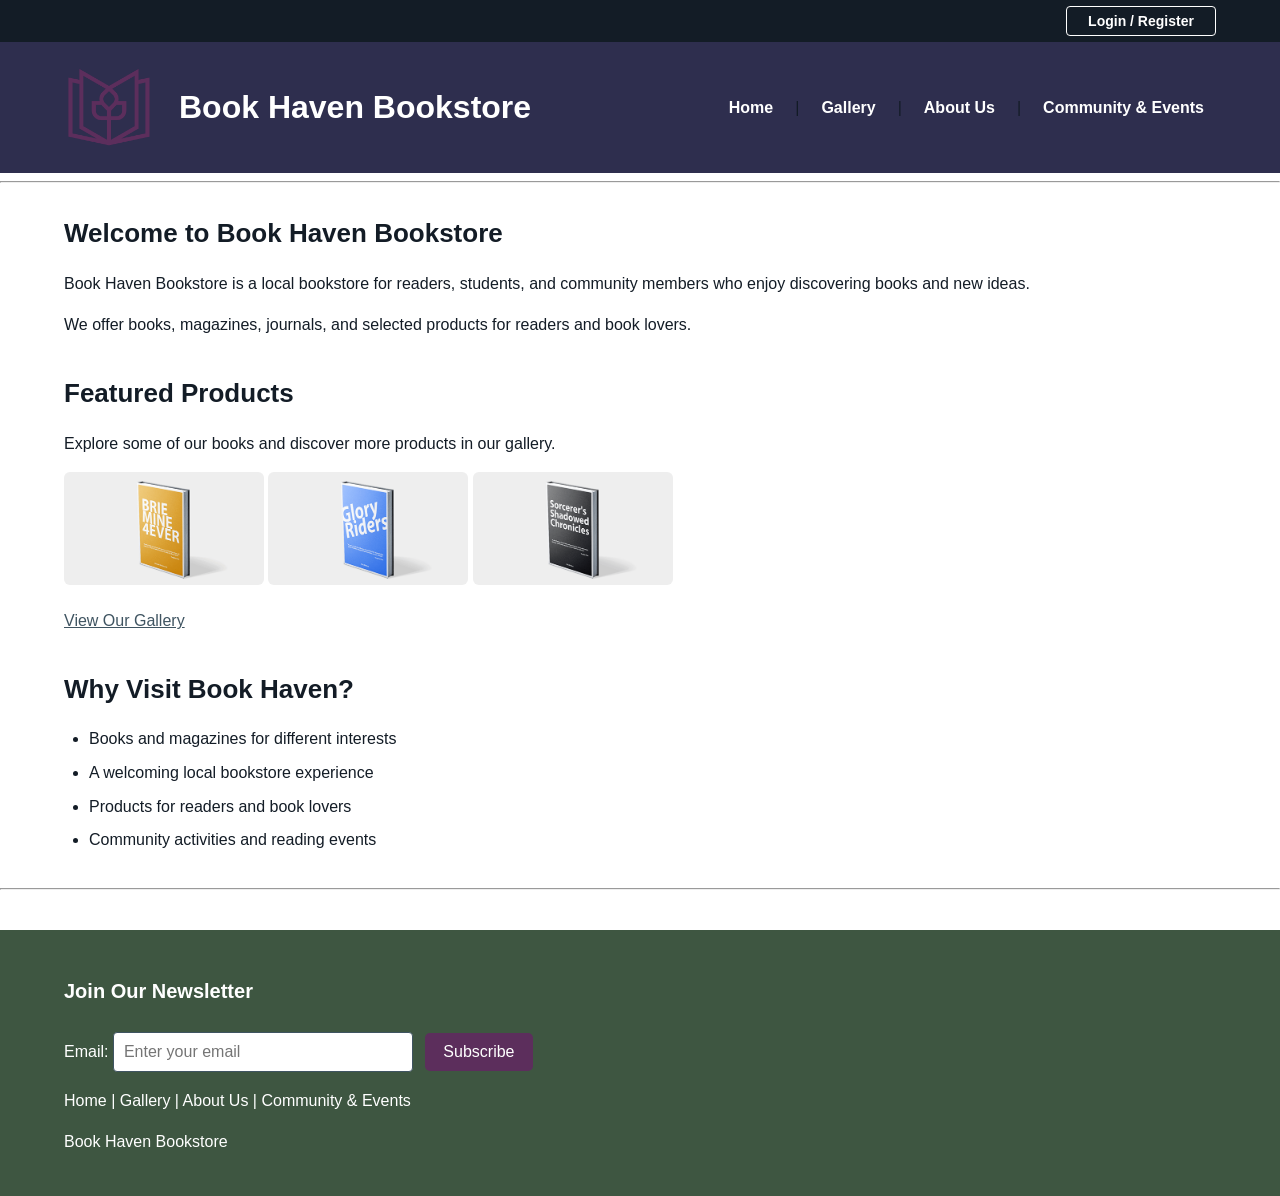
<file: index.html>
<!DOCTYPE html>
<html lang="en">

<head>
    <meta charset="UTF-8">
    <meta name="viewport" content="width=device-width, initial-scale=1.0">
    <link rel="stylesheet" href="styles.css">
    <title>Book Haven Bookstore - Home</title>
</head>

<body>

    <div class="customer-status-bar">

        <button type="button"
                id="customerStatusButton"
                class="customer-status-button">
            Login / Register
        </button>

    </div>

    <header>
        <img src="images/logo.png"
             alt="Book Haven Bookstore logo"
             width="100">

        <h1>Book Haven Bookstore</h1>

        <nav aria-label="Main navigation">
            <a href="index.html">Home</a> |
            <a href="gallery.html">Gallery</a> |
            <a href="about.html">About Us</a> |
            <a href="community.html">Community & Events</a>
        </nav>
    </header>

    <hr>

    <main>

        <section>
            <h2>Welcome to Book Haven Bookstore</h2>

            <p>
                Book Haven Bookstore is a local bookstore for readers,
                students, and community members who enjoy discovering
                books and new ideas.
            </p>

            <p>
                We offer books, magazines, journals, and selected
                products for readers and book lovers.
            </p>
        </section>

        <section>
            <h2>Featured Products</h2>

            <p>
                Explore some of our books and discover more products
                in our gallery.
            </p>

            <img src="images/Client3_Book1.png"
                 alt="Brie Mine 4Ever book"
                 width="200">

            <img src="images/Client3_Book2.png"
                 alt="Glory Riders book"
                 width="200">

            <img src="images/Client3_Book3.png"
                 alt="Sorcerer's Shadowed Chronicles book"
                 width="200">

            <p>
                <a href="gallery.html">View Our Gallery</a>
            </p>
        </section>

        <section>
            <h2>Why Visit Book Haven?</h2>

            <ul>
                <li>Books and magazines for different interests</li>
                <li>A welcoming local bookstore experience</li>
                <li>Products for readers and book lovers</li>
                <li>Community activities and reading events</li>
            </ul>
        </section>

    </main>

    <hr>

    <footer>

        <h3>Join Our Newsletter</h3>

        <form aria-label="Newsletter subscription">

            <label for="homeEmail">
                Email:
            </label>

            <input type="email"
                   id="homeEmail"
                   name="homeEmail"
                   placeholder="Enter your email">

            <button type="button"
                    id="subscribeButton">
                Subscribe
            </button>

        </form>

        <p>
            <a href="index.html">Home</a> |
            <a href="gallery.html">Gallery</a> |
            <a href="about.html">About Us</a> |
            <a href="community.html">Community & Events</a>
        </p>

        <p>Book Haven Bookstore</p>

    </footer>

    <script src="script.js"></script>

</body>

</html>
</file>
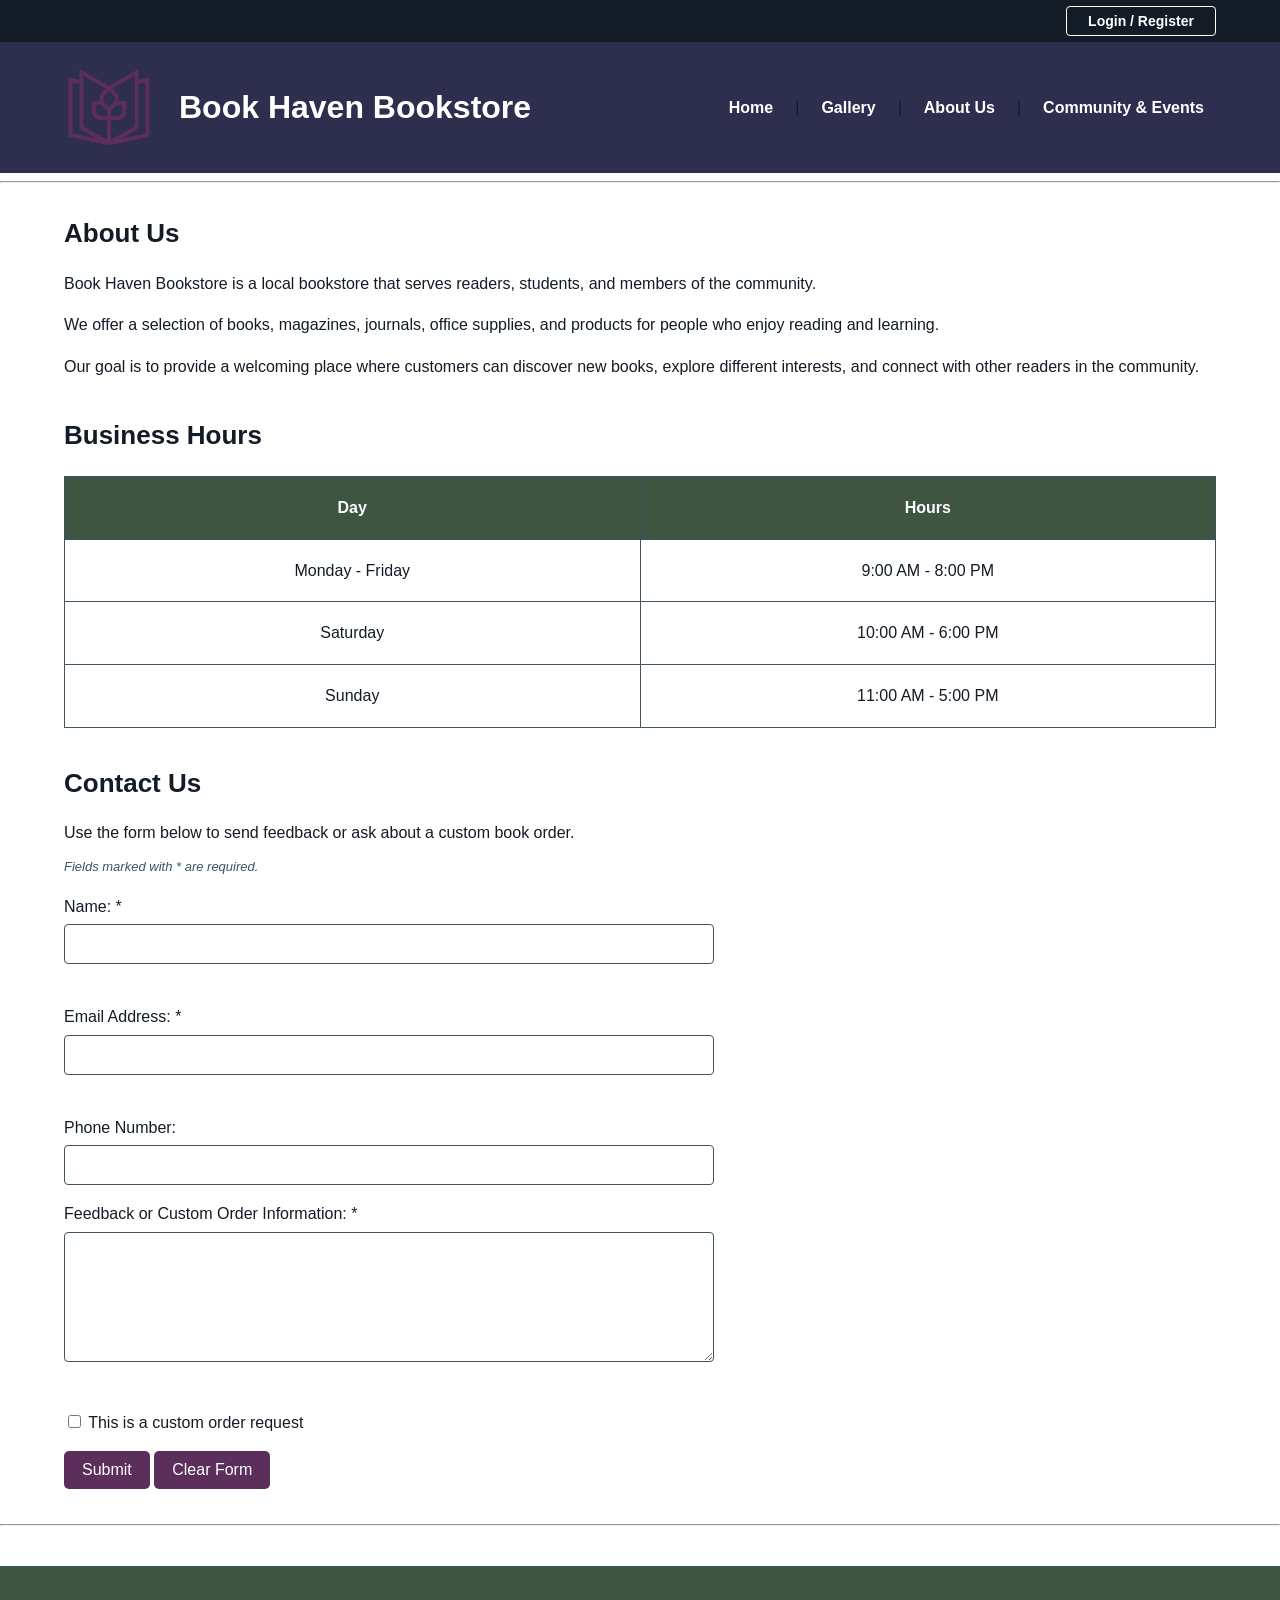
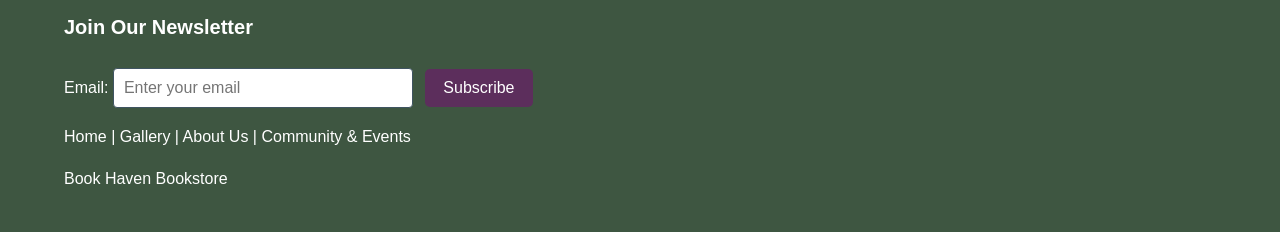
<file: about.html>
<!DOCTYPE html>
<html lang="en">

<head>
    <meta charset="UTF-8">
    <meta name="viewport" content="width=device-width, initial-scale=1.0">
    <link rel="stylesheet" href="styles.css">
    <title>Book Haven Bookstore - About Us</title>
</head>

<body>

    <div class="customer-status-bar">

        <button type="button"
                id="customerStatusButton"
                class="customer-status-button">
            Login / Register
        </button>

    </div>

    <header>
        <img src="images/logo.png"
             alt="Book Haven Bookstore logo"
             width="100">

        <h1>Book Haven Bookstore</h1>

        <nav aria-label="Main navigation">
            <a href="index.html">Home</a> |
            <a href="gallery.html">Gallery</a> |
            <a href="about.html">About Us</a> |
            <a href="community.html">Community & Events</a>
        </nav>
    </header>

    <hr>

    <main>

        <section>
            <h2>About Us</h2>

            <p>
                Book Haven Bookstore is a local bookstore that serves
                readers, students, and members of the community.
            </p>

            <p>
                We offer a selection of books, magazines, journals,
                office supplies, and products for people who enjoy
                reading and learning.
            </p>

            <p>
                Our goal is to provide a welcoming place where customers
                can discover new books, explore different interests,
                and connect with other readers in the community.
            </p>
        </section>

        <section>
            <h2>Business Hours</h2>

            <table border="1"
                   aria-label="Book Haven business hours">

                <tr>
                    <th>Day</th>
                    <th>Hours</th>
                </tr>

                <tr>
                    <td>Monday - Friday</td>
                    <td>9:00 AM - 8:00 PM</td>
                </tr>

                <tr>
                    <td>Saturday</td>
                    <td>10:00 AM - 6:00 PM</td>
                </tr>

                <tr>
                    <td>Sunday</td>
                    <td>11:00 AM - 5:00 PM</td>
                </tr>

            </table>
        </section>

        <section>
            <h2>Contact Us</h2>

            <p>
                Use the form below to send feedback or ask about
                a custom book order.
            </p>

            <p class="required-note">
                Fields marked with * are required.
            </p>

            <form id="contactForm"
                  aria-label="Contact form"
                  novalidate>

                <p>
                    <label for="name">
                        Name: *
                    </label>
                    <br>

                    <input type="text"
                           id="name"
                           name="name"
                           required
                           aria-describedby="nameError">

                    <span id="nameError"
                          class="error-message"
                          aria-live="polite">
                    </span>
                </p>

                <p>
                    <label for="email">
                        Email Address: *
                    </label>
                    <br>

                    <input type="email"
                           id="email"
                           name="email"
                           required
                           aria-describedby="emailError">

                    <span id="emailError"
                          class="error-message"
                          aria-live="polite">
                    </span>
                </p>

                <p>
                    <label for="phone">
                        Phone Number:
                    </label>
                    <br>

                    <input type="tel"
                           id="phone"
                           name="phone">
                </p>

                <p>
                    <label for="message">
                        Feedback or Custom Order Information: *
                    </label>
                    <br>

                    <textarea id="message"
                              name="message"
                              rows="6"
                              cols="40"
                              required
                              aria-describedby="messageError"></textarea>

                    <span id="messageError"
                          class="error-message"
                          aria-live="polite">
                    </span>
                </p>

                <p>
                    <input type="checkbox"
                           id="customOrder"
                           name="customOrder">

                    <label for="customOrder">
                        This is a custom order request
                    </label>
                </p>

                <button type="submit">
                    Submit
                </button>

                <button type="reset">
                    Clear Form
                </button>

            </form>

        </section>

    </main>

    <hr>

    <footer>

        <h3>Join Our Newsletter</h3>

        <form aria-label="Newsletter subscription">

            <label for="aboutEmail">
                Email:
            </label>

            <input type="email"
                   id="aboutEmail"
                   name="aboutEmail"
                   placeholder="Enter your email">

            <button type="button"
                    id="subscribeButton">
                Subscribe
            </button>

        </form>

        <p>
            <a href="index.html">Home</a> |
            <a href="gallery.html">Gallery</a> |
            <a href="about.html">About Us</a> |
            <a href="community.html">Community & Events</a>
        </p>

        <p>Book Haven Bookstore</p>

    </footer>

    <script src="script.js"></script>

</body>

</html>
</file>
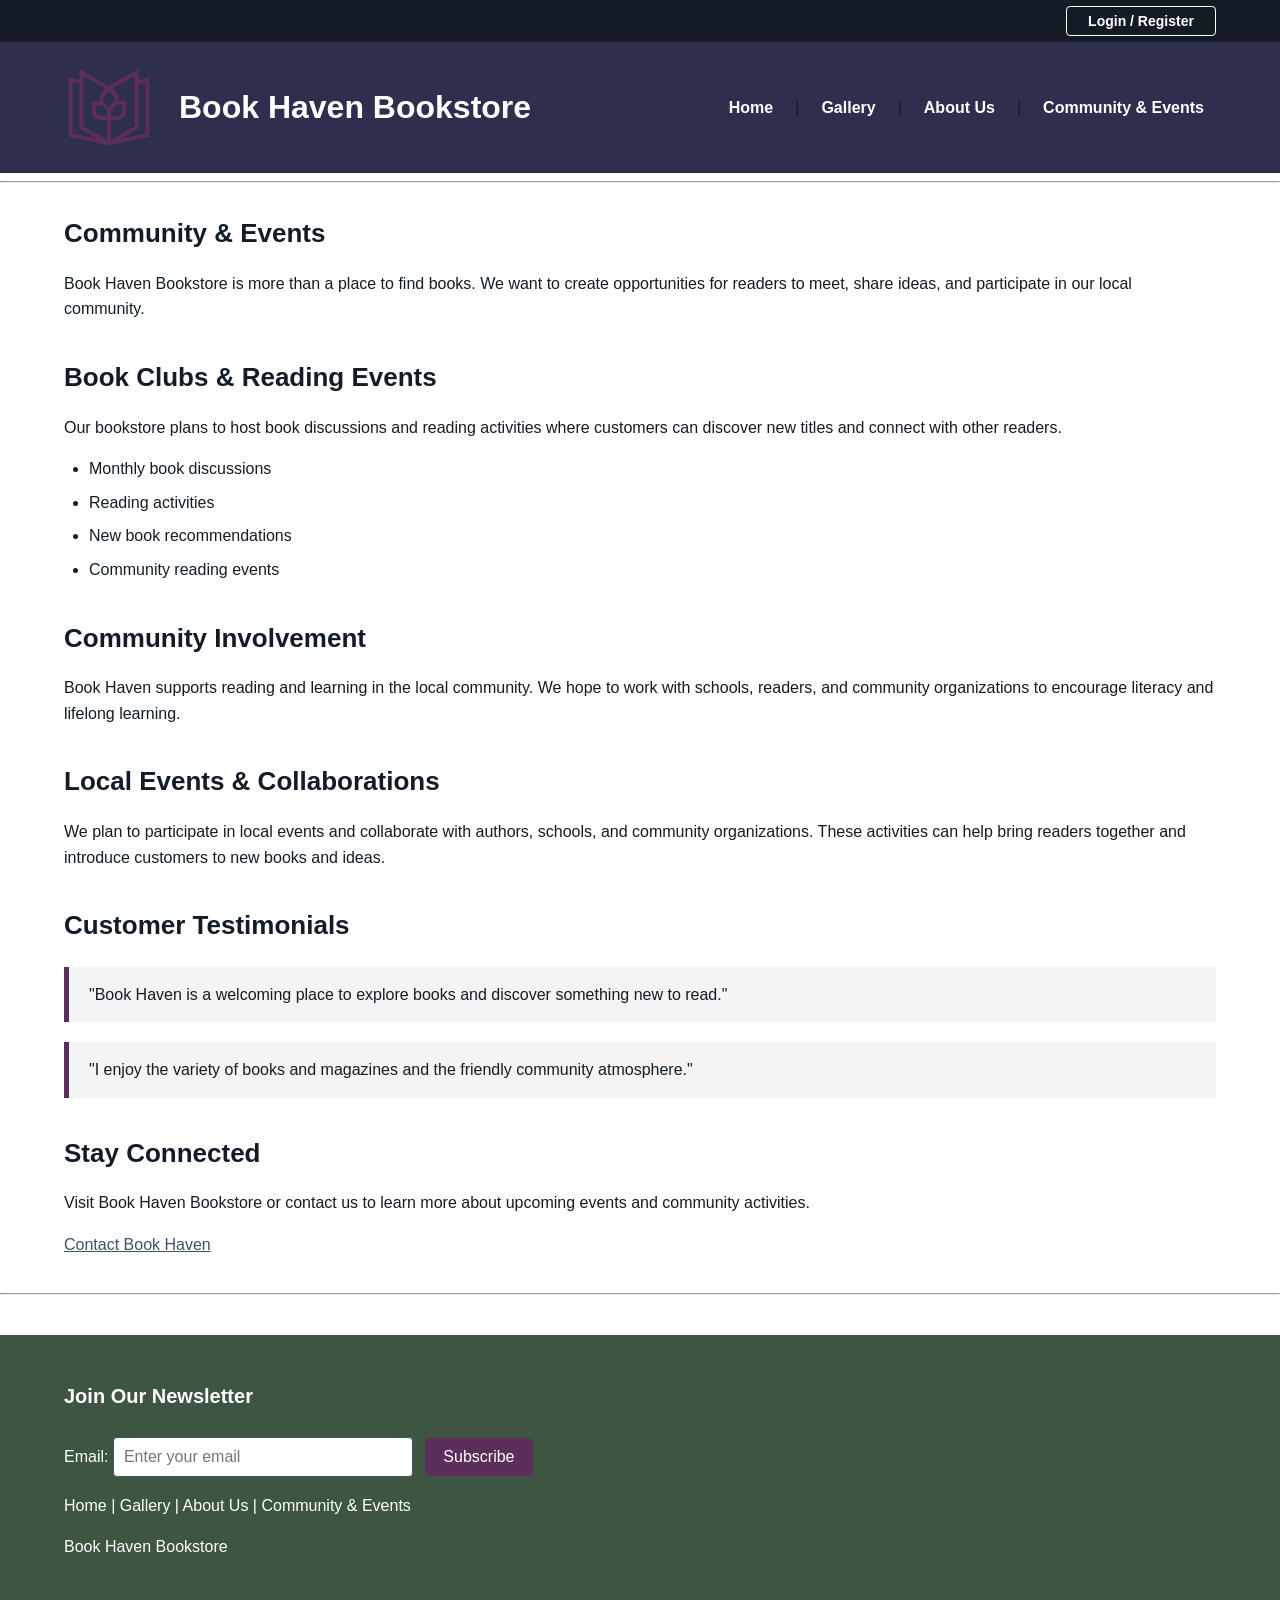
<file: community.html>
<!DOCTYPE html>
<html lang="en">

<head>
    <meta charset="UTF-8">
    <meta name="viewport" content="width=device-width, initial-scale=1.0">
    <link rel="stylesheet" href="styles.css">
    <title>Book Haven Bookstore - Community & Events</title>
</head>

<body>

    <div class="customer-status-bar">

        <button type="button"
                id="customerStatusButton"
                class="customer-status-button">
            Login / Register
        </button>

    </div>

    <header>
        <img src="images/logo.png"
             alt="Book Haven Bookstore logo"
             width="100">

        <h1>Book Haven Bookstore</h1>

        <nav aria-label="Main navigation">
            <a href="index.html">Home</a> |
            <a href="gallery.html">Gallery</a> |
            <a href="about.html">About Us</a> |
            <a href="community.html">Community & Events</a>
        </nav>
    </header>

    <hr>

    <main>

        <section>
            <h2>Community & Events</h2>

            <p>
                Book Haven Bookstore is more than a place to find books.
                We want to create opportunities for readers to meet,
                share ideas, and participate in our local community.
            </p>
        </section>

        <section>
            <h2>Book Clubs & Reading Events</h2>

            <p>
                Our bookstore plans to host book discussions and reading
                activities where customers can discover new titles and
                connect with other readers.
            </p>

            <ul>
                <li>Monthly book discussions</li>
                <li>Reading activities</li>
                <li>New book recommendations</li>
                <li>Community reading events</li>
            </ul>
        </section>

        <section>
            <h2>Community Involvement</h2>

            <p>
                Book Haven supports reading and learning in the local
                community. We hope to work with schools, readers, and
                community organizations to encourage literacy and
                lifelong learning.
            </p>
        </section>

        <section>
            <h2>Local Events & Collaborations</h2>

            <p>
                We plan to participate in local events and collaborate
                with authors, schools, and community organizations.
                These activities can help bring readers together and
                introduce customers to new books and ideas.
            </p>
        </section>

        <section>
            <h2>Customer Testimonials</h2>

            <blockquote>
                <p>
                    "Book Haven is a welcoming place to explore books
                    and discover something new to read."
                </p>
            </blockquote>

            <blockquote>
                <p>
                    "I enjoy the variety of books and magazines and the
                    friendly community atmosphere."
                </p>
            </blockquote>
        </section>

        <section>
            <h2>Stay Connected</h2>

            <p>
                Visit Book Haven Bookstore or contact us to learn more
                about upcoming events and community activities.
            </p>

            <p>
                <a href="about.html">Contact Book Haven</a>
            </p>
        </section>

    </main>

    <hr>

    <footer>

        <h3>Join Our Newsletter</h3>

        <form aria-label="Newsletter subscription">

            <label for="communityEmail">
                Email:
            </label>

            <input type="email"
                   id="communityEmail"
                   name="communityEmail"
                   placeholder="Enter your email">

            <button type="button"
                    id="subscribeButton">
                Subscribe
            </button>

        </form>

        <p>
            <a href="index.html">Home</a> |
            <a href="gallery.html">Gallery</a> |
            <a href="about.html">About Us</a> |
            <a href="community.html">Community & Events</a>
        </p>

        <p>Book Haven Bookstore</p>

    </footer>

    <script src="script.js"></script>

</body>

</html>
</file>
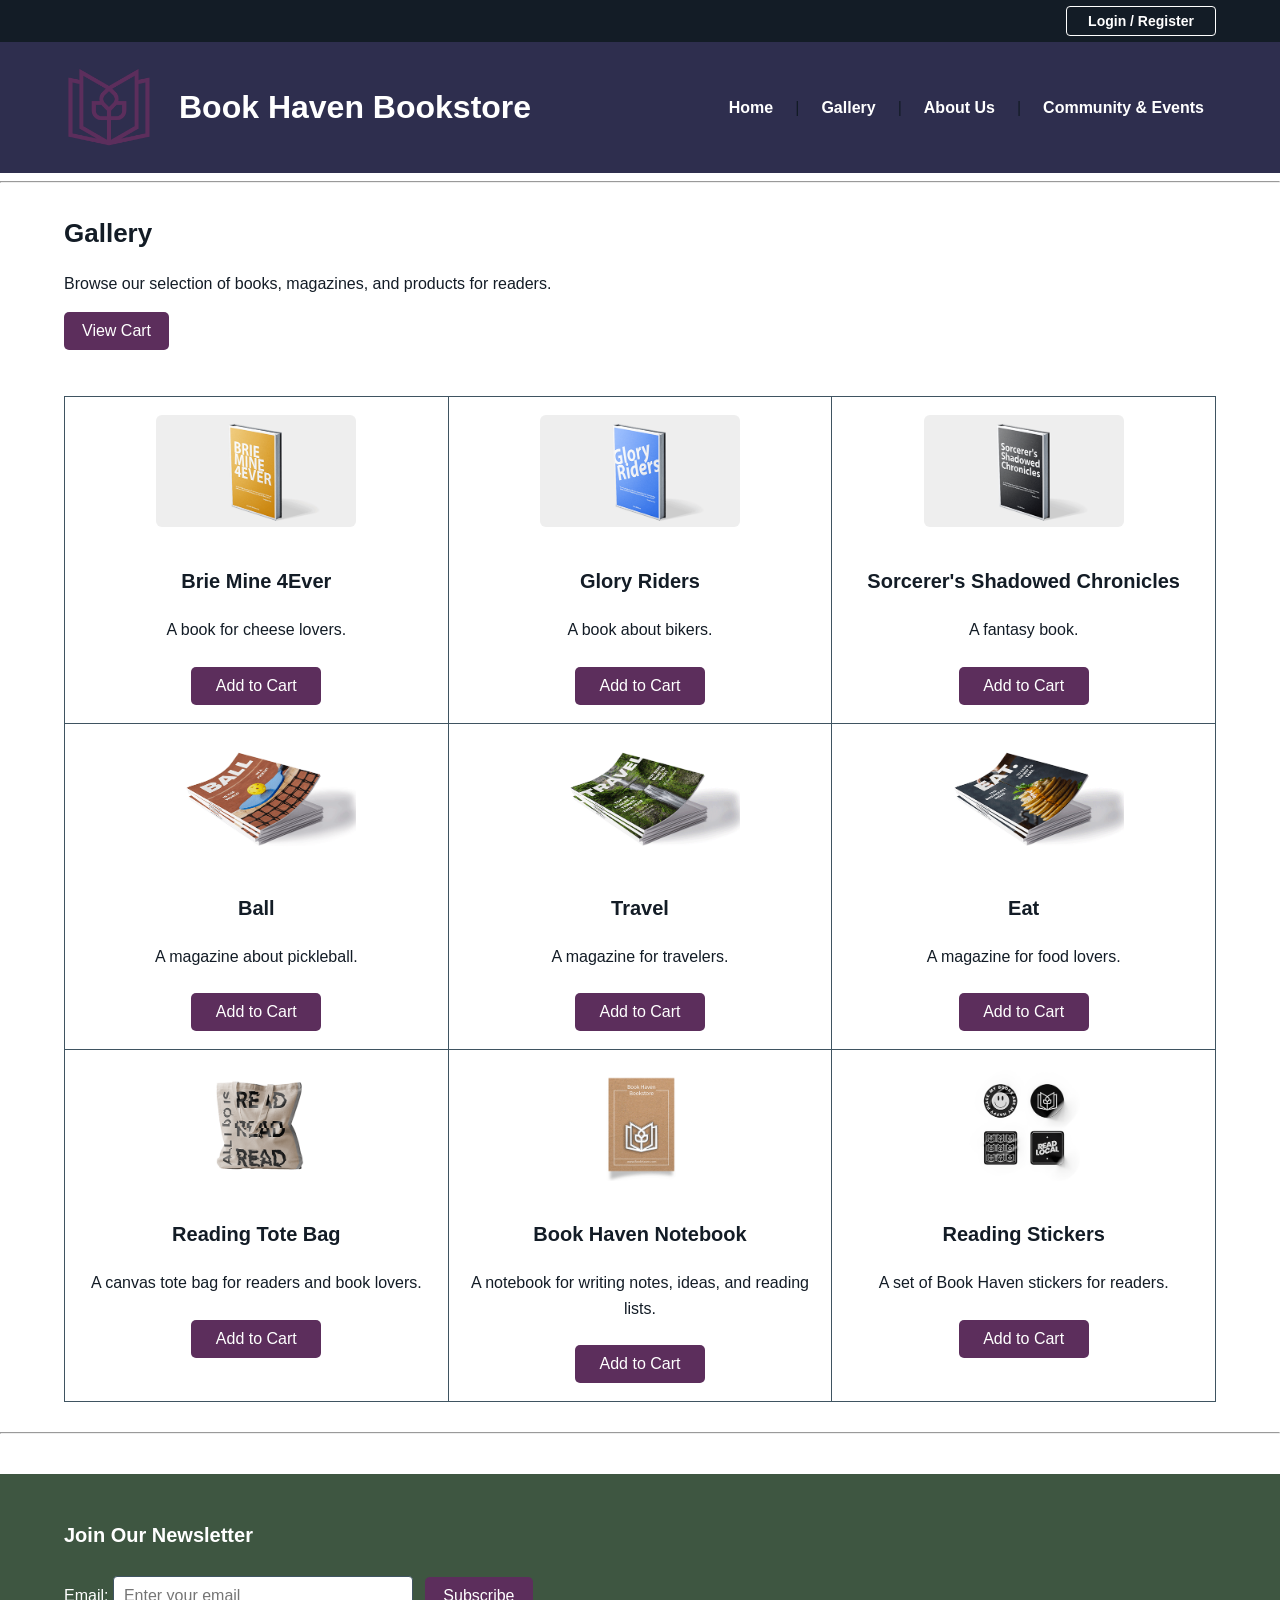
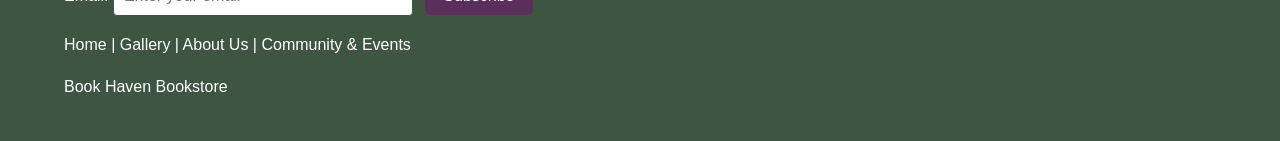
<file: gallery.html>
<!DOCTYPE html>
<html lang="en">

<head>
    <meta charset="UTF-8">
    <meta name="viewport" content="width=device-width, initial-scale=1.0">
    <link rel="stylesheet" href="styles.css">
    <title>Book Haven Bookstore - Gallery</title>
</head>

<body>

    <div class="customer-status-bar">

        <button type="button"
                id="customerStatusButton"
                class="customer-status-button">
            Login / Register
        </button>

    </div>

    <header>
        <img src="images/logo.png"
             alt="Book Haven Bookstore logo"
             width="100">

        <h1>Book Haven Bookstore</h1>

        <nav aria-label="Main navigation">
            <a href="index.html">Home</a> |
            <a href="gallery.html">Gallery</a> |
            <a href="about.html">About Us</a> |
            <a href="community.html">Community & Events</a>
        </nav>
    </header>

    <hr>

    <main>

        <h2>Gallery</h2>

        <p>
            Browse our selection of books, magazines,
            and products for readers.
        </p>

        <button type="button" id="viewCart">
            View Cart
        </button>

        <br><br>

        <table border="1"
               aria-label="Book Haven products">

            <tr>

                <td>
                    <img src="images/Client3_Book1.png"
                         alt="Brie Mine 4Ever book"
                         width="200">

                    <h3>Brie Mine 4Ever</h3>

                    <p>A book for cheese lovers.</p>

                    <button type="button"
                            class="addToCart"
                            data-item="Brie Mine 4Ever">
                        Add to Cart
                    </button>
                </td>

                <td>
                    <img src="images/Client3_Book2.png"
                         alt="Glory Riders book"
                         width="200">

                    <h3>Glory Riders</h3>

                    <p>A book about bikers.</p>

                    <button type="button"
                            class="addToCart"
                            data-item="Glory Riders">
                        Add to Cart
                    </button>
                </td>

                <td>
                    <img src="images/Client3_Book3.png"
                         alt="Sorcerer's Shadowed Chronicles book"
                         width="200">

                    <h3>Sorcerer's Shadowed Chronicles</h3>

                    <p>A fantasy book.</p>

                    <button type="button"
                            class="addToCart"
                            data-item="Sorcerer's Shadowed Chronicles">
                        Add to Cart
                    </button>
                </td>

            </tr>

            <tr>

                <td>
                    <img src="images/Client3_Magazine1.png"
                         alt="Ball magazine"
                         width="200">

                    <h3>Ball</h3>

                    <p>A magazine about pickleball.</p>

                    <button type="button"
                            class="addToCart"
                            data-item="Ball">
                        Add to Cart
                    </button>
                </td>

                <td>
                    <img src="images/Client3_Magazine2.png"
                         alt="Travel magazine"
                         width="200">

                    <h3>Travel</h3>

                    <p>A magazine for travelers.</p>

                    <button type="button"
                            class="addToCart"
                            data-item="Travel">
                        Add to Cart
                    </button>
                </td>

                <td>
                    <img src="images/Client3_Magazine3.png"
                         alt="Eat magazine"
                         width="200">

                    <h3>Eat</h3>

                    <p>A magazine for food lovers.</p>

                    <button type="button"
                            class="addToCart"
                            data-item="Eat">
                        Add to Cart
                    </button>
                </td>

            </tr>

            <tr>

                <td>
                    <img src="images/Client3_ToteBag.png"
                         alt="Book Haven tote bag"
                         width="200">

                    <h3>Reading Tote Bag</h3>

                    <p>
                        A canvas tote bag for readers
                        and book lovers.
                    </p>

                    <button type="button"
                            class="addToCart"
                            data-item="Reading Tote Bag">
                        Add to Cart
                    </button>
                </td>

                <td>
                    <img src="images/Client3_Notebook.png"
                         alt="Book Haven notebook"
                         width="200">

                    <h3>Book Haven Notebook</h3>

                    <p>
                        A notebook for writing notes,
                        ideas, and reading lists.
                    </p>

                    <button type="button"
                            class="addToCart"
                            data-item="Book Haven Notebook">
                        Add to Cart
                    </button>
                </td>

                <td>
                    <img src="images/Client3_Stickers.png"
                         alt="Book Haven stickers"
                         width="200">

                    <h3>Reading Stickers</h3>

                    <p>
                        A set of Book Haven stickers
                        for readers.
                    </p>

                    <button type="button"
                            class="addToCart"
                            data-item="Reading Stickers">
                        Add to Cart
                    </button>
                </td>

            </tr>

        </table>


        <!-- =========================
             Shopping Cart Modal
        ========================== -->

        <div id="cartModal"
             class="modal"
             role="dialog"
             aria-modal="true"
             aria-labelledby="cartModalTitle">

            <div class="modal-content">

                <button type="button"
                        id="closeCart"
                        class="close-modal"
                        aria-label="Close shopping cart">
                    &times;
                </button>

                <h2 id="cartModalTitle">
                    Shopping Cart
                </h2>

                <div id="cartItems">
                    <p>Your cart is empty.</p>
                </div>

                <div class="cart-actions">

                    <button type="button"
                            id="clearCart">
                        Clear Cart
                    </button>

                    <button type="button"
                            id="processOrder">
                        Process Order
                    </button>

                </div>

            </div>

        </div>


        <!-- =========================
             Customer Information Modal
        ========================== -->

        <div id="customerModal"
             class="modal"
             role="dialog"
             aria-modal="true"
             aria-labelledby="customerModalTitle">

            <div class="modal-content customer-modal-content">

                <button type="button"
                        id="closeCustomerModal"
                        class="close-modal"
                        aria-label="Close customer information">
                    &times;
                </button>

                <h2 id="customerModalTitle">
                    Customer Information
                </h2>

                <p>
                    Choose how you would like to continue.
                </p>


                <!-- Customer Options -->

                <div class="customer-options">

                    <button type="button"
                            id="showNewMember"
                            class="customer-option primary-option">
                        Create New Membership
                    </button>

                    <button type="button"
                            id="showExistingMember"
                            class="customer-option">
                        Existing Member
                    </button>

                    <button type="button"
                            id="showGuest"
                            class="customer-option guest-option">
                        Continue as Guest
                    </button>

                </div>


                <!-- =========================
                     New Member Form
                ========================== -->

                <div id="newMemberSection"
                     class="customer-section">

                    <h3>Create New Membership</h3>

                    <p>
                        Register with Book Haven to receive
                        your personal Member ID.
                    </p>

                    <p class="required-note">
                        Fields marked with * are required.
                    </p>

                    <form id="newMemberForm"
                          aria-label="New membership registration"
                          novalidate>

                        <p>
                            <label for="memberName">
                                Full Name: *
                            </label>

                            <input type="text"
                                   id="memberName"
                                   name="memberName"
                                   required
                                   aria-describedby="memberNameError">

                            <span id="memberNameError"
                                  class="error-message"
                                  aria-live="polite">
                            </span>
                        </p>

                        <p>
                            <label for="memberPhone">
                                Phone Number: *
                            </label>

                            <input type="tel"
                                   id="memberPhone"
                                   name="memberPhone"
                                   required
                                   aria-describedby="memberPhoneError">

                            <span id="memberPhoneError"
                                  class="error-message"
                                  aria-live="polite">
                            </span>
                        </p>

                        <p>
                            <label for="memberAddress">
                                Address: *
                            </label>

                            <textarea id="memberAddress"
                                      name="memberAddress"
                                      rows="3"
                                      required
                                      aria-describedby="memberAddressError"></textarea>

                            <span id="memberAddressError"
                                  class="error-message"
                                  aria-live="polite">
                            </span>
                        </p>

                        <p>
                            <label for="memberEmail">
                                Email Address: *
                            </label>

                            <input type="email"
                                   id="memberEmail"
                                   name="memberEmail"
                                   required
                                   aria-describedby="memberEmailError">

                            <span id="memberEmailError"
                                  class="error-message"
                                  aria-live="polite">
                            </span>
                        </p>

                        <button type="submit"
                                class="primary-action">
                            Register & Continue
                        </button>

                    </form>

                </div>


                <!-- =========================
                     Existing Member Form
                ========================== -->

                <div id="existingMemberSection"
                     class="customer-section">

                    <h3>Existing Member</h3>

                    <p>
                        Enter your Book Haven Member ID
                        to continue.
                    </p>

                    <form id="existingMemberForm"
                          aria-label="Existing member access"
                          novalidate>

                        <p>
                            <label for="existingMemberId">
                                Member ID: *
                            </label>

                            <input type="text"
                                   id="existingMemberId"
                                   name="existingMemberId"
                                   placeholder="Example: BH311"
                                   required
                                   aria-describedby="existingMemberError">

                            <span id="existingMemberError"
                                  class="error-message"
                                  aria-live="polite">
                            </span>
                        </p>

                        <button type="submit">
                            Continue
                        </button>

                    </form>

                </div>


                <!-- =========================
                     Guest Form
                ========================== -->

                <div id="guestSection"
                     class="customer-section guest-section">

                    <h3>Continue as Guest</h3>

                    <p class="guest-note">
                        You can continue without creating
                        a Book Haven membership.
                    </p>

                    <p class="required-note">
                        Fields marked with * are required.
                    </p>

                    <form id="guestForm"
                          aria-label="Guest information"
                          novalidate>

                        <p>
                            <label for="guestName">
                                Full Name: *
                            </label>

                            <input type="text"
                                   id="guestName"
                                   name="guestName"
                                   required
                                   aria-describedby="guestNameError">

                            <span id="guestNameError"
                                  class="error-message"
                                  aria-live="polite">
                            </span>
                        </p>

                        <p>
                            <label for="guestPhone">
                                Phone Number: *
                            </label>

                            <input type="tel"
                                   id="guestPhone"
                                   name="guestPhone"
                                   required
                                   aria-describedby="guestPhoneError">

                            <span id="guestPhoneError"
                                  class="error-message"
                                  aria-live="polite">
                            </span>
                        </p>

                        <p>
                            <label for="guestAddress">
                                Address: *
                            </label>

                            <textarea id="guestAddress"
                                      name="guestAddress"
                                      rows="3"
                                      required
                                      aria-describedby="guestAddressError"></textarea>

                            <span id="guestAddressError"
                                  class="error-message"
                                  aria-live="polite">
                            </span>
                        </p>

                        <button type="submit"
                                class="guest-action">
                            Continue as Guest
                        </button>

                    </form>

                </div>

            </div>

        </div>


        <!-- =========================
             Order Confirmation Modal
        ========================== -->

        <div id="confirmationModal"
             class="modal"
             role="dialog"
             aria-modal="true"
             aria-labelledby="confirmationModalTitle">

            <div class="modal-content confirmation-content">

                <button type="button"
                        id="closeConfirmationModal"
                        class="close-modal"
                        aria-label="Close order confirmation">
                    &times;
                </button>

                <h2 id="confirmationModalTitle">
                    Order Confirmed
                </h2>

                <p id="confirmationCustomerMessage">
                    Thank you for your order.
                </p>

                <div class="confirmation-box">

                    <p>
                        Your confirmation number is:
                    </p>

                    <p id="confirmationNumber"
                       class="confirmation-number">
                    </p>

                </div>

                <div id="membershipConfirmation"
                     class="membership-confirmation">

                    <p>
                        Your Book Haven Member ID is:
                    </p>

                    <p id="newMemberId"
                       class="member-id">
                    </p>

                    <p class="member-reminder">
                        Please keep your Member ID
                        for future orders.
                    </p>

                </div>

                <button type="button"
                        id="finishOrder">
                    Done
                </button>

            </div>

        </div>

    </main>

    <hr>

    <footer>

        <h3>Join Our Newsletter</h3>

        <form aria-label="Newsletter subscription">

            <label for="galleryEmail">
                Email:
            </label>

            <input type="email"
                   id="galleryEmail"
                   name="galleryEmail"
                   placeholder="Enter your email">

            <button type="button"
                    id="subscribeButton">
                Subscribe
            </button>

        </form>

        <p>
            <a href="index.html">Home</a> |
            <a href="gallery.html">Gallery</a> |
            <a href="about.html">About Us</a> |
            <a href="community.html">Community & Events</a>
        </p>

        <p>Book Haven Bookstore</p>

    </footer>

    <script src="script.js"></script>

</body>

</html>
</file>
<file: styles.css>
/* Book Haven Bookstore - Final Touchstone */

/* =========================
   General Styling
========================= */

* {
    box-sizing: border-box;
}

body {
    margin: 0;
    background-color: #ffffff;
    color: #131c26;
    font-family: Calibri, Arial, sans-serif;
    line-height: 1.6;
}

main {
    width: 90%;
    max-width: 1200px;
    margin: 30px auto;
}

section {
    margin-bottom: 35px;
}

h1,
h2,
h3 {
    font-family: Arial, sans-serif;
    color: #131c26;
}

h1 {
    font-size: 32px;
}

h2 {
    font-size: 26px;
    margin-bottom: 10px;
}

h3 {
    font-size: 20px;
}

p,
li,
label,
input,
textarea,
button,
td,
th {
    font-size: 16px;
}


/* =========================
   Customer Status Bar
========================= */

.customer-status-bar {
    width: 100%;
    min-height: 42px;
    background-color: #131c26;
    padding: 6px 5%;
    display: flex;
    justify-content: flex-end;
    align-items: center;
}

.customer-status-button {
    width: auto;
    min-width: 150px;
    background-color: transparent;
    color: #ffffff;
    border: 1px solid #ffffff;
    padding: 6px 14px;
    margin: 0;
    border-radius: 4px;
    font-size: 14px;
    font-weight: bold;
}

.customer-status-button:hover {
    background-color: #ffffff;
    color: #131c26;
}

.customer-status-button:focus {
    outline: 3px solid #ffffff;
    outline-offset: 2px;
}


/* =========================
   Header
========================= */

header {
    background-color: #2e2e4e;
    padding: 20px 5%;
    display: flex;
    align-items: center;
    gap: 25px;
}

header img {
    width: 90px;
    height: auto;
    flex-shrink: 0;
}

header h1 {
    color: #ffffff;
    margin: 0;
    flex: 1;
    white-space: nowrap;
}

header nav {
    display: flex;
    align-items: center;
    justify-content: flex-end;
    gap: 10px;
}

header nav a {
    color: #ffffff;
    text-decoration: none;
    font-family: Arial, sans-serif;
    font-weight: bold;
    padding: 8px 12px;
    border-radius: 4px;
}

header nav a:hover,
header nav a:focus {
    background-color: #5c2e5c;
}


/* =========================
   Links
========================= */

a {
    color: #3f5461;
}

a:hover {
    color: #742c36;
}

a:focus {
    outline: 3px solid #5c2e5c;
    outline-offset: 2px;
}


/* =========================
   Buttons
========================= */

button {
    background-color: #5c2e5c;
    color: #ffffff;
    border: none;
    padding: 10px 18px;
    border-radius: 5px;
    cursor: pointer;
    font-family: Arial, sans-serif;
}

button:hover {
    background-color: #742c36;
}

button:focus {
    outline: 3px solid #131c26;
    outline-offset: 2px;
}


/* =========================
   Images
========================= */

main img {
    max-width: 100%;
    height: auto;
    border-radius: 6px;
}


/* =========================
   Homepage
========================= */

main ul {
    padding-left: 25px;
}

main ul li {
    margin-bottom: 8px;
}


/* =========================
   Gallery
========================= */

table {
    width: 100%;
    border-collapse: collapse;
    margin-top: 20px;
}

table tbody {
    display: table-row-group;
}

table tr {
    display: table-row;
}

table td {
    display: table-cell;
    width: 33.333%;
    vertical-align: top;
}

td,
th {
    border: 1px solid #3f5461;
    padding: 18px;
    text-align: center;
}

th {
    background-color: #3e5641;
    color: #ffffff;
}

table img {
    width: 200px;
    max-width: 100%;
    height: auto;
    margin-bottom: 10px;
}

table button {
    width: auto;
    min-width: 130px;
    margin-top: 8px;
}


/* =========================
   Shopping Cart Modal
========================= */

.modal {
    display: none;
    position: fixed;
    z-index: 1000;
    left: 0;
    top: 0;
    width: 100%;
    height: 100%;
    overflow: auto;
    background-color: rgba(0, 0, 0, 0.55);
    padding: 20px;
}

.modal-content {
    background-color: #ffffff;
    width: 90%;
    max-width: 550px;
    margin: 10% auto;
    padding: 25px;
    border: 2px solid #3f5461;
    border-radius: 8px;
    position: relative;
}

.modal-content h2 {
    margin-top: 0;
    padding-right: 45px;
}

.close-modal {
    position: absolute;
    top: 10px;
    right: 12px;
    width: 40px;
    min-width: 40px;
    height: 40px;
    padding: 0;
    margin: 0;
    font-size: 28px;
    line-height: 40px;
}

#cartItems {
    margin: 20px 0;
    padding: 15px;
    border: 1px solid #3f5461;
    border-radius: 5px;
    background-color: #f4f4f4;
}

#cartItems ul {
    margin: 0;
    padding-left: 25px;
}

#cartItems li {
    margin-bottom: 6px;
}

.cart-actions {
    display: flex;
    gap: 10px;
    justify-content: flex-end;
}


/* =========================
   Customer Information Modal
========================= */

.customer-modal-content {
    max-width: 700px;
    margin: 4% auto;
}

.customer-options {
    display: flex;
    gap: 12px;
    margin-top: 25px;
    margin-bottom: 25px;
    align-items: stretch;
}

.customer-option {
    flex: 1;
    min-height: 55px;
    font-weight: bold;
}


/* New Membership - Main Option */

.primary-option {
    background-color: #5c2e5c;
    color: #ffffff;
    border: 2px solid #5c2e5c;
    font-size: 17px;
}

.primary-option:hover {
    background-color: #742c36;
    border-color: #742c36;
}


/* Existing Member */

#showExistingMember {
    background-color: #3f5461;
    color: #ffffff;
    border: 2px solid #3f5461;
}

#showExistingMember:hover {
    background-color: #131c26;
    border-color: #131c26;
}


/* Guest - Intentionally Less Prominent */

.guest-option {
    background-color: #f4f4f4;
    color: #3f5461;
    border: 1px solid #9b9b9b;
    font-size: 14px;
    font-weight: normal;
}

.guest-option:hover {
    background-color: #e8e8e8;
    color: #131c26;
}


/* Customer Form Sections */

.customer-section {
    display: none;
    margin-top: 20px;
    padding: 20px;
    border: 1px solid #3f5461;
    border-radius: 6px;
    background-color: #ffffff;
}

.customer-section h3 {
    margin-top: 0;
}

.customer-section form {
    max-width: 100%;
}

.customer-section form p {
    margin-bottom: 18px;
}

.customer-section label {
    font-weight: bold;
}


/* New Membership Section */

#newMemberSection {
    border: 2px solid #5c2e5c;
}

.primary-action {
    background-color: #5c2e5c;
    color: #ffffff;
    font-weight: bold;
    padding: 12px 20px;
}

.primary-action:hover {
    background-color: #742c36;
}


/* Guest Section */

.guest-section {
    background-color: #f8f8f8;
    border: 1px solid #b8b8b8;
}

.guest-section h3 {
    color: #3f5461;
    font-size: 18px;
}

.guest-note {
    font-size: 14px;
    color: #3f5461;
    margin-bottom: 8px;
}

.guest-action {
    background-color: #3f5461;
    color: #ffffff;
    font-size: 14px;
}

.guest-action:hover {
    background-color: #131c26;
}


/* =========================
   Order Confirmation
========================= */

.confirmation-content {
    max-width: 550px;
    text-align: center;
}

.confirmation-content h2 {
    padding-right: 45px;
}

.confirmation-box {
    margin: 25px 0;
    padding: 20px;
    border: 2px solid #3e5641;
    border-radius: 6px;
    background-color: #f4f4f4;
}

.confirmation-box p {
    margin-top: 5px;
    margin-bottom: 5px;
}

.confirmation-number {
    font-family: Arial, sans-serif;
    font-size: 28px;
    font-weight: bold;
    letter-spacing: 4px;
    color: #131c26;
}

.membership-confirmation {
    display: none;
    margin: 20px 0;
    padding: 18px;
    border: 2px solid #5c2e5c;
    border-radius: 6px;
    background-color: #ffffff;
}

.membership-confirmation p {
    margin-top: 5px;
    margin-bottom: 5px;
}

.member-id {
    font-family: Arial, sans-serif;
    font-size: 24px;
    font-weight: bold;
    letter-spacing: 2px;
    color: #5c2e5c;
}

.member-reminder {
    font-size: 14px;
    color: #3f5461;
}

#finishOrder {
    min-width: 120px;
}


/* =========================
   About Us / Contact
========================= */

form {
    max-width: 650px;
}

input[type="text"],
input[type="email"],
input[type="tel"],
textarea {
    width: 100%;
    padding: 10px;
    margin-top: 5px;
    border: 1px solid #3f5461;
    border-radius: 4px;
    font-family: Calibri, Arial, sans-serif;
}

textarea {
    resize: vertical;
}

input:focus,
textarea:focus {
    outline: 3px solid #5c2e5c;
    outline-offset: 2px;
}


/* =========================
   Required Fields Note
========================= */

.required-note {
    margin-top: -5px;
    margin-bottom: 15px;
    font-size: 13px;
    font-style: italic;
    color: #3f5461;
}


/* =========================
   Form Validation Messages
========================= */

.error-message {
    display: block;
    min-height: 20px;
    margin-top: 4px;
    font-size: 14px;
    font-weight: bold;
    color: #742c36;
}

.input-error {
    border: 2px solid #742c36 !important;
    background-color: #fff8f8;
}


/* =========================
   Community & Events
========================= */

blockquote {
    background-color: #f4f4f4;
    border-left: 5px solid #5c2e5c;
    margin: 20px 0;
    padding: 15px 20px;
}

blockquote p {
    margin: 0;
}


/* =========================
   Footer
========================= */

footer {
    background-color: #3e5641;
    color: #ffffff;
    padding: 25px 5%;
    margin-top: 40px;
}

footer h3 {
    color: #ffffff;
}

footer a {
    color: #ffffff;
    text-decoration: none;
}

footer a:hover {
    text-decoration: underline;
}

footer a:focus {
    outline-color: #ffffff;
}

footer input[type="email"] {
    max-width: 300px;
    margin-right: 8px;
}

footer button {
    width: auto;
}


/* =========================
   Responsive Web Design
========================= */

@media screen and (max-width: 500px) {

    .customer-status-bar {
        justify-content: center;
        padding: 7px 4%;
    }

    .customer-status-button {
        width: auto;
        min-width: 170px;
        margin: 0;
        font-size: 13px;
    }

    header {
        flex-direction: column;
        align-items: flex-start;
    }

    header h1 {
        font-size: 26px;
        white-space: normal;
    }

    header nav {
        width: 100%;
        flex-direction: column;
        align-items: stretch;
    }

    header nav a {
        display: block;
        width: 100%;
    }

    main {
        width: 92%;
    }

    table,
    table tbody,
    table tr,
    table td {
        display: block;
        width: 100%;
    }

    table td {
        margin-bottom: 15px;
    }

    table img {
        width: 100%;
        max-width: 300px;
    }

    table button {
        width: 100%;
    }

    button {
        width: 100%;
        margin-top: 8px;
    }

    .modal {
        padding: 10px;
    }

    .modal-content {
        width: 100%;
        margin: 10% auto;
        padding: 20px;
    }

    .close-modal {
        width: 40px;
        min-width: 40px;
        margin-top: 0;
    }

    .cart-actions {
        flex-direction: column;
    }

    .cart-actions button {
        width: 100%;
    }

    .customer-modal-content {
        margin: 5% auto;
    }

    .customer-options {
        flex-direction: column;
    }

    .customer-option {
        width: 100%;
    }

    .primary-option {
        font-size: 16px;
    }

    .guest-option {
        font-size: 13px;
    }

    .customer-section {
        padding: 15px;
    }

    .required-note {
        font-size: 12px;
    }

    .confirmation-number {
        font-size: 24px;
        letter-spacing: 3px;
    }

    .member-id {
        font-size: 22px;
    }

    footer input[type="email"] {
        width: 100%;
        max-width: none;
        margin-bottom: 10px;
    }

    footer button {
        width: 100%;
    }
}
</file>
